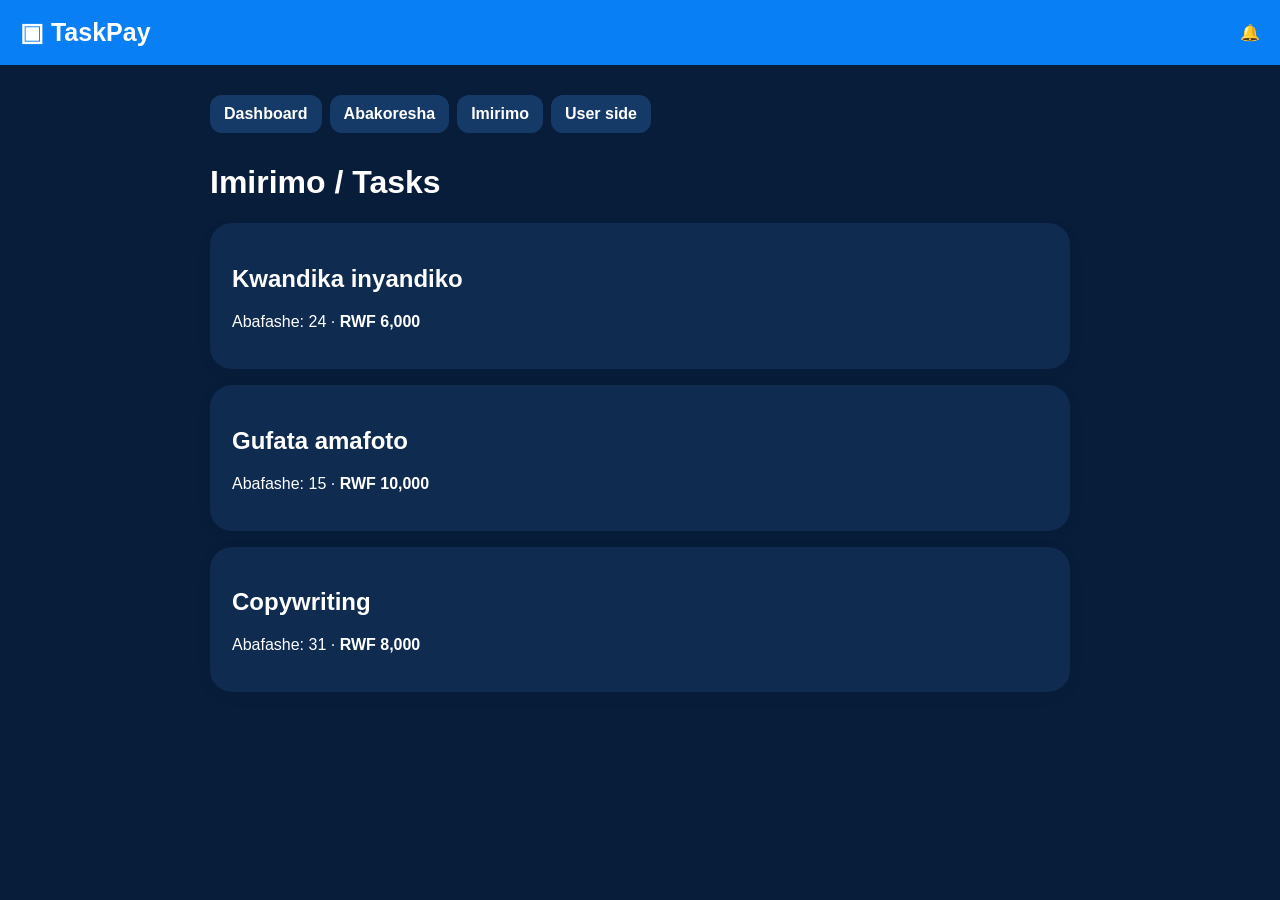
<file: admin-tasks.html>
<!doctype html><html lang="rw"><head><meta charset="utf-8"><meta name="viewport" content="width=device-width,initial-scale=1"><title>Admin - Imirimo - TaskPay</title><style>
:root{--blue:#087ff5;--dark:#071d3a;--bg:#f4f7fb;--card:#fff;--green:#16c784;--text:#172033;--muted:#687386}
*{box-sizing:border-box}body{margin:0;font-family:Arial,sans-serif;background:var(--bg);color:var(--text)}
header{background:var(--blue);color:white;padding:18px 20px;display:flex;justify-content:space-between;align-items:center}
.logo{font-size:25px;font-weight:800}.wrap{max-width:900px;margin:auto;padding:20px}
.card{background:white;border-radius:22px;padding:22px;margin:16px 0;box-shadow:0 4px 18px #0000000b}
.balance{background:linear-gradient(135deg,#087ff5,#0563dc);color:white;border-radius:24px;padding:25px}
.balance .amount{font-size:40px;font-weight:800;margin:8px 0 18px}
button,.btn{border:0;border-radius:14px;padding:13px 18px;font-weight:700;cursor:pointer;text-decoration:none;display:inline-block}
.primary{background:white;color:#087ff5}.blue{background:#087ff5;color:white}.green{background:#16c784;color:white}
.grid{display:grid;grid-template-columns:repeat(2,1fr);gap:16px}.grid3{display:grid;grid-template-columns:repeat(3,1fr);gap:16px}
.tile{background:white;border-radius:20px;padding:22px;text-decoration:none;color:inherit}.tile b{font-size:20px}.tile p{color:var(--muted)}
.list{padding:0;margin:0;list-style:none}.list li{padding:16px 0;border-bottom:1px solid #e8edf3}
input,select{width:100%;padding:14px;border:1px solid #d7deea;border-radius:12px;margin:7px 0 14px;font-size:16px}
label{font-weight:700}.nav{display:flex;gap:8px;overflow:auto;padding:10px 0}.nav a{white-space:nowrap;padding:10px 14px;border-radius:12px;background:#e9f2ff;color:#075fb8;text-decoration:none;font-weight:700}
.admin{background:var(--dark);min-height:100vh;color:white}.admin .card,.admin .tile{background:#102b50;color:white}.admin .nav a{background:#163a67;color:white}.muted{color:var(--muted)}.admin .muted{color:#b8c7db}
table{width:100%;border-collapse:collapse}th,td{text-align:left;padding:13px;border-bottom:1px solid #dfe6ef}
@media(max-width:650px){.grid,.grid3{grid-template-columns:1fr 1fr}.grid3{grid-template-columns:1fr 1fr}.balance .amount{font-size:34px}table{font-size:13px}}
</style></head><body class="admin">
<header><div class="logo">▣ TaskPay</div><div>🔔</div></header><div class="wrap"><div class="nav"><a href="admin.html">Dashboard</a><a href="admin-users.html">Abakoresha</a><a href="admin-tasks.html">Imirimo</a><a href="index.html">User side</a></div>
<h1>Imirimo / Tasks</h1>
<div class="card"><h2>Kwandika inyandiko</h2><p>Abafashe: 24 · <b>RWF 6,000</b></p></div>
<div class="card"><h2>Gufata amafoto</h2><p>Abafashe: 15 · <b>RWF 10,000</b></p></div>
<div class="card"><h2>Copywriting</h2><p>Abafashe: 31 · <b>RWF 8,000</b></p></div>
</div>
</body></html>
</file>
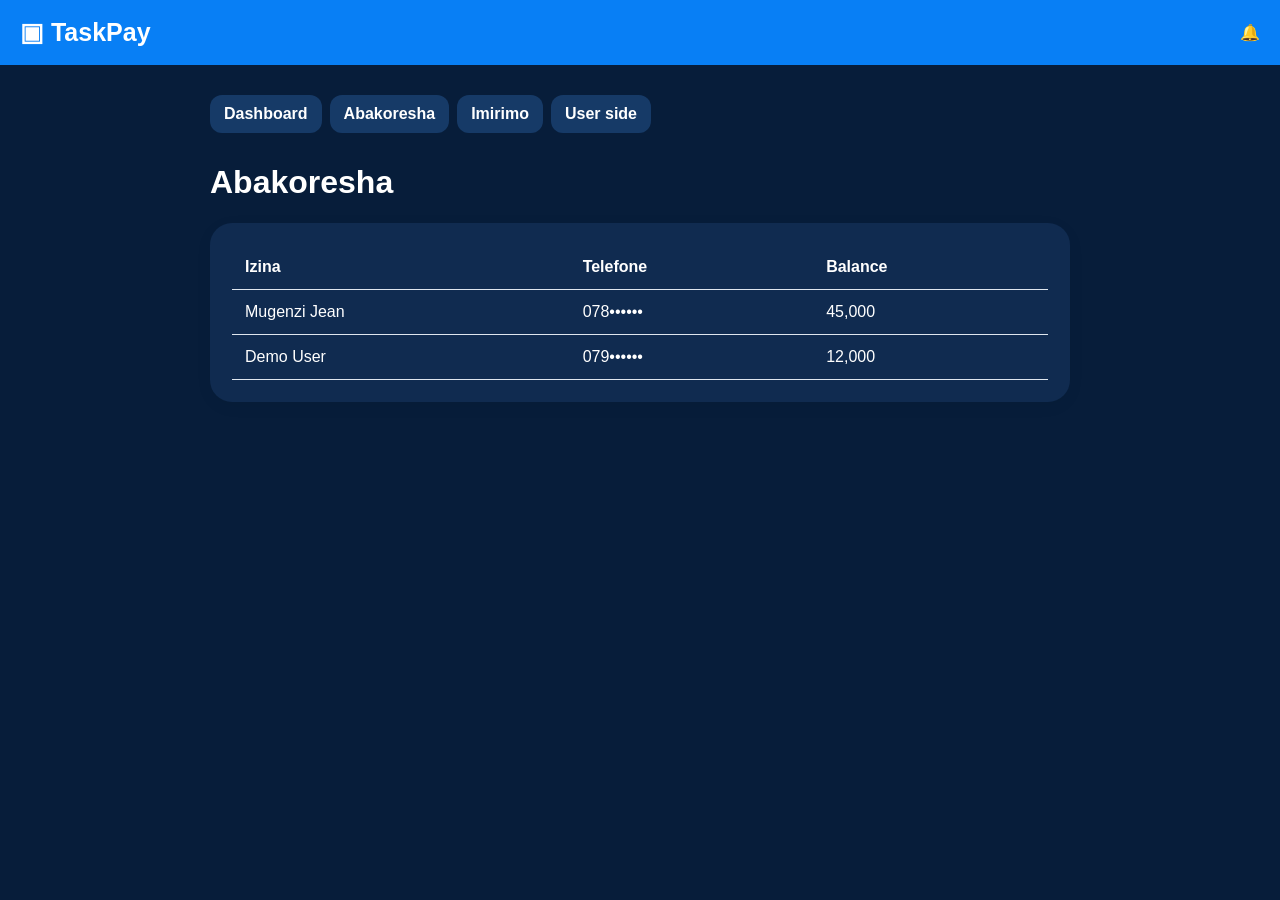
<file: admin-users.html>
<!doctype html><html lang="rw"><head><meta charset="utf-8"><meta name="viewport" content="width=device-width,initial-scale=1"><title>Admin - Abakoresha - TaskPay</title><style>
:root{--blue:#087ff5;--dark:#071d3a;--bg:#f4f7fb;--card:#fff;--green:#16c784;--text:#172033;--muted:#687386}
*{box-sizing:border-box}body{margin:0;font-family:Arial,sans-serif;background:var(--bg);color:var(--text)}
header{background:var(--blue);color:white;padding:18px 20px;display:flex;justify-content:space-between;align-items:center}
.logo{font-size:25px;font-weight:800}.wrap{max-width:900px;margin:auto;padding:20px}
.card{background:white;border-radius:22px;padding:22px;margin:16px 0;box-shadow:0 4px 18px #0000000b}
.balance{background:linear-gradient(135deg,#087ff5,#0563dc);color:white;border-radius:24px;padding:25px}
.balance .amount{font-size:40px;font-weight:800;margin:8px 0 18px}
button,.btn{border:0;border-radius:14px;padding:13px 18px;font-weight:700;cursor:pointer;text-decoration:none;display:inline-block}
.primary{background:white;color:#087ff5}.blue{background:#087ff5;color:white}.green{background:#16c784;color:white}
.grid{display:grid;grid-template-columns:repeat(2,1fr);gap:16px}.grid3{display:grid;grid-template-columns:repeat(3,1fr);gap:16px}
.tile{background:white;border-radius:20px;padding:22px;text-decoration:none;color:inherit}.tile b{font-size:20px}.tile p{color:var(--muted)}
.list{padding:0;margin:0;list-style:none}.list li{padding:16px 0;border-bottom:1px solid #e8edf3}
input,select{width:100%;padding:14px;border:1px solid #d7deea;border-radius:12px;margin:7px 0 14px;font-size:16px}
label{font-weight:700}.nav{display:flex;gap:8px;overflow:auto;padding:10px 0}.nav a{white-space:nowrap;padding:10px 14px;border-radius:12px;background:#e9f2ff;color:#075fb8;text-decoration:none;font-weight:700}
.admin{background:var(--dark);min-height:100vh;color:white}.admin .card,.admin .tile{background:#102b50;color:white}.admin .nav a{background:#163a67;color:white}.muted{color:var(--muted)}.admin .muted{color:#b8c7db}
table{width:100%;border-collapse:collapse}th,td{text-align:left;padding:13px;border-bottom:1px solid #dfe6ef}
@media(max-width:650px){.grid,.grid3{grid-template-columns:1fr 1fr}.grid3{grid-template-columns:1fr 1fr}.balance .amount{font-size:34px}table{font-size:13px}}
</style></head><body class="admin">
<header><div class="logo">▣ TaskPay</div><div>🔔</div></header><div class="wrap"><div class="nav"><a href="admin.html">Dashboard</a><a href="admin-users.html">Abakoresha</a><a href="admin-tasks.html">Imirimo</a><a href="index.html">User side</a></div>
<h1>Abakoresha</h1><div class="card"><table><tr><th>Izina</th><th>Telefone</th><th>Balance</th></tr>
<tr><td>Mugenzi Jean</td><td>078••••••</td><td>45,000</td></tr><tr><td>Demo User</td><td>079••••••</td><td>12,000</td></tr></table></div>
</div>
</body></html>
</file>
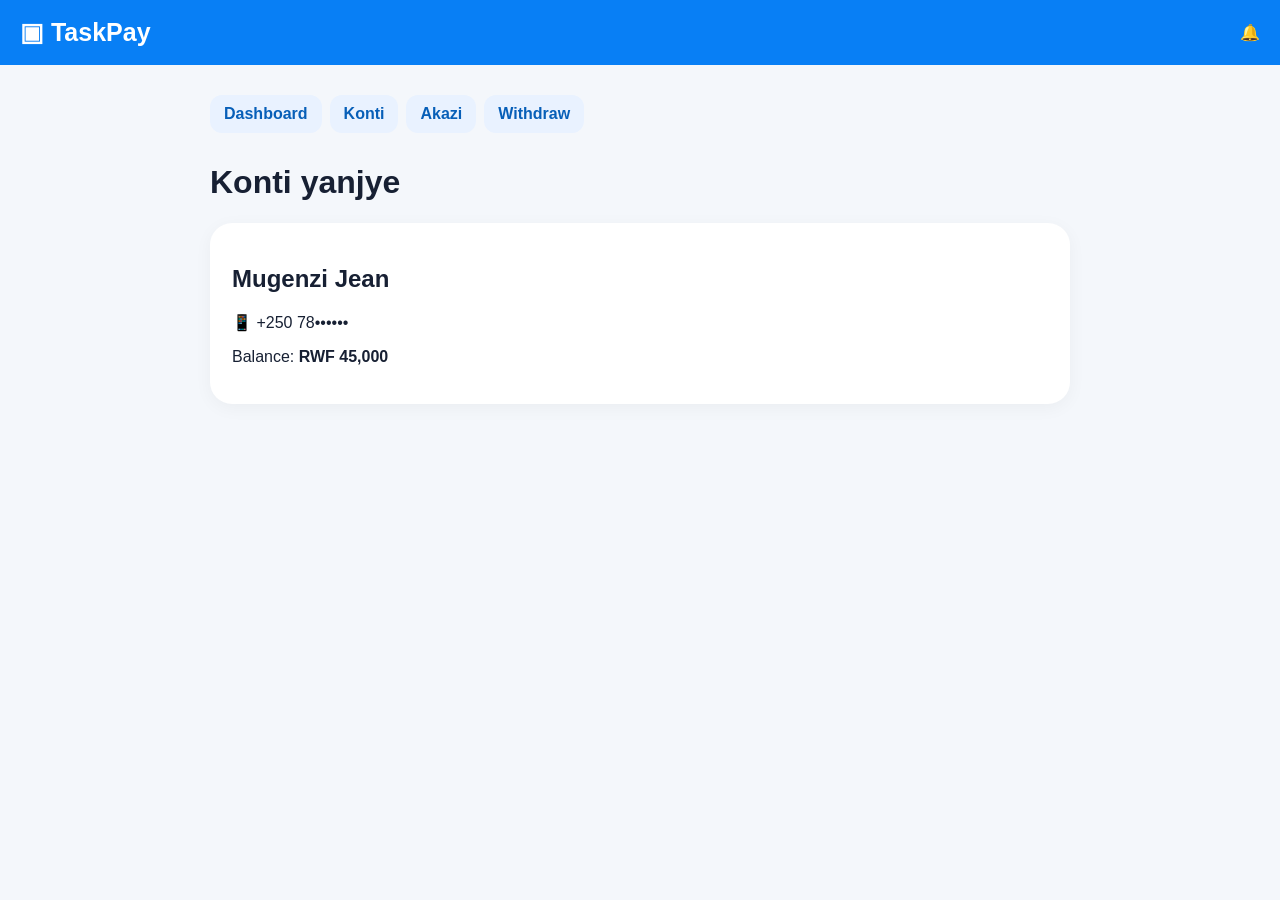
<file: users.html>
<!doctype html><html lang="rw"><head><meta charset="utf-8"><meta name="viewport" content="width=device-width,initial-scale=1"><title>Abakoresha - TaskPay</title><style>
:root{--blue:#087ff5;--dark:#071d3a;--bg:#f4f7fb;--card:#fff;--green:#16c784;--text:#172033;--muted:#687386}
*{box-sizing:border-box}body{margin:0;font-family:Arial,sans-serif;background:var(--bg);color:var(--text)}
header{background:var(--blue);color:white;padding:18px 20px;display:flex;justify-content:space-between;align-items:center}
.logo{font-size:25px;font-weight:800}.wrap{max-width:900px;margin:auto;padding:20px}
.card{background:white;border-radius:22px;padding:22px;margin:16px 0;box-shadow:0 4px 18px #0000000b}
.balance{background:linear-gradient(135deg,#087ff5,#0563dc);color:white;border-radius:24px;padding:25px}
.balance .amount{font-size:40px;font-weight:800;margin:8px 0 18px}
button,.btn{border:0;border-radius:14px;padding:13px 18px;font-weight:700;cursor:pointer;text-decoration:none;display:inline-block}
.primary{background:white;color:#087ff5}.blue{background:#087ff5;color:white}.green{background:#16c784;color:white}
.grid{display:grid;grid-template-columns:repeat(2,1fr);gap:16px}.grid3{display:grid;grid-template-columns:repeat(3,1fr);gap:16px}
.tile{background:white;border-radius:20px;padding:22px;text-decoration:none;color:inherit}.tile b{font-size:20px}.tile p{color:var(--muted)}
.list{padding:0;margin:0;list-style:none}.list li{padding:16px 0;border-bottom:1px solid #e8edf3}
input,select{width:100%;padding:14px;border:1px solid #d7deea;border-radius:12px;margin:7px 0 14px;font-size:16px}
label{font-weight:700}.nav{display:flex;gap:8px;overflow:auto;padding:10px 0}.nav a{white-space:nowrap;padding:10px 14px;border-radius:12px;background:#e9f2ff;color:#075fb8;text-decoration:none;font-weight:700}
.admin{background:var(--dark);min-height:100vh;color:white}.admin .card,.admin .tile{background:#102b50;color:white}.admin .nav a{background:#163a67;color:white}.muted{color:var(--muted)}.admin .muted{color:#b8c7db}
table{width:100%;border-collapse:collapse}th,td{text-align:left;padding:13px;border-bottom:1px solid #dfe6ef}
@media(max-width:650px){.grid,.grid3{grid-template-columns:1fr 1fr}.grid3{grid-template-columns:1fr 1fr}.balance .amount{font-size:34px}table{font-size:13px}}
</style></head><body class="">
<header><div class="logo">▣ TaskPay</div><div>🔔</div></header><div class="wrap"><div class="nav"><a href="index.html">Dashboard</a><a href="users.html">Konti</a><a href="tasks.html">Akazi</a><a href="withdraw.html">Withdraw</a></div>
<h1>Konti yanjye</h1>
<div class="card"><h2>Mugenzi Jean</h2><p>📱 +250 78••••••</p><p>Balance: <b>RWF 45,000</b></p></div>
</div>
</body></html>
</file>
